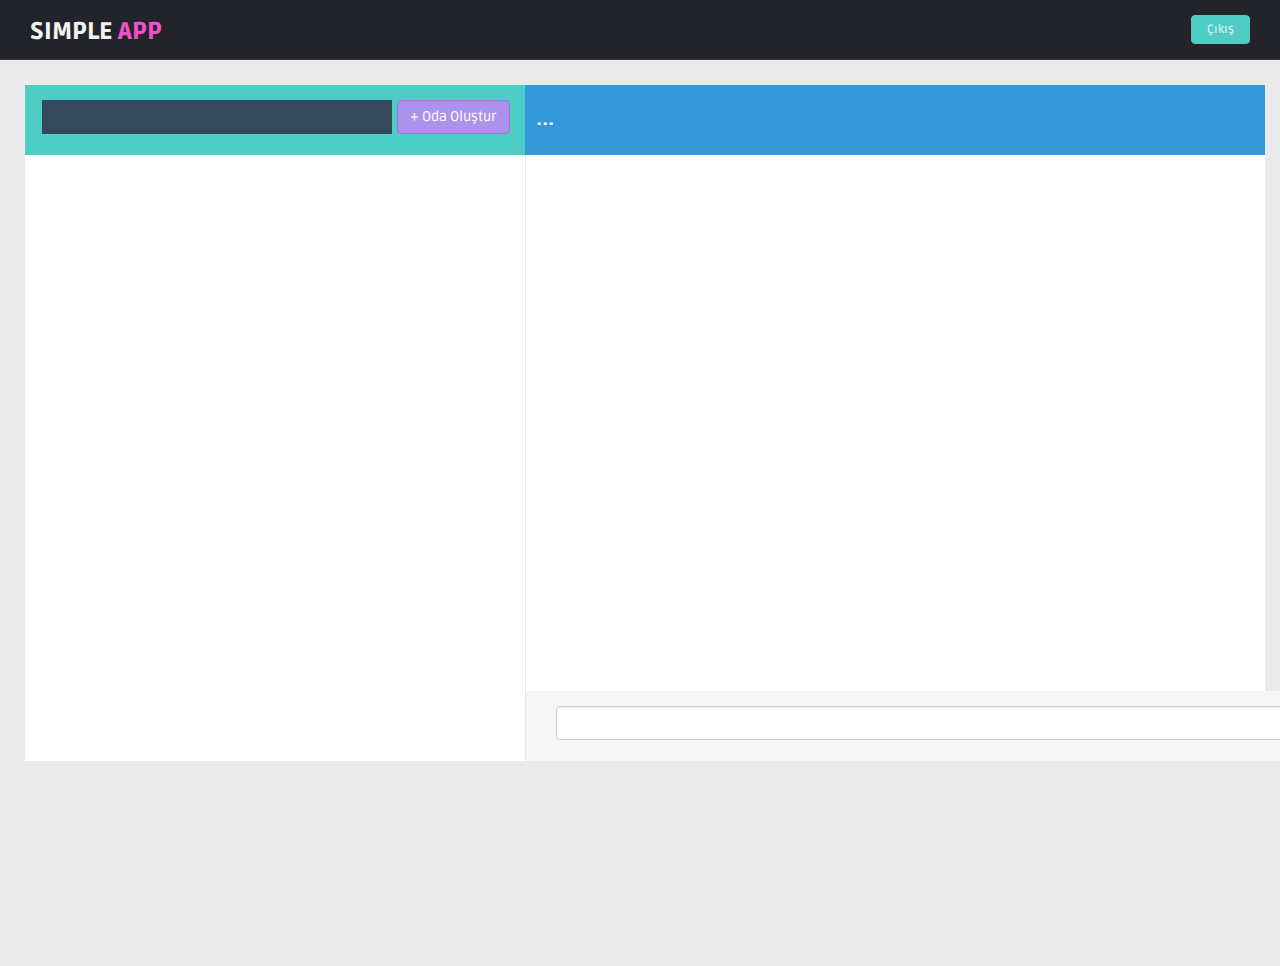
<file: template/index.html>
﻿<!DOCTYPE html>
<html lang="en">

<head>
    <title>Simple App</title>
    <link href="img/favicon.png" rel="icon">
    <!-- Bootstrap core CSS -->
    <link href="lib/bootstrap/css/bootstrap.min.css" rel="stylesheet">
    <!--external css-->
    <link href="lib/font-awesome/css/font-awesome.css" rel="stylesheet" />
    <!-- Custom styles for this template -->
    <link href="css/style.css" rel="stylesheet">
    <link href="css/style-responsive.css" rel="stylesheet">
</head>

<body>

    <template id="room_template">
        <div class="mb" onclick="getRoomMessage(this)" style="cursor: pointer;">
            <div class="weather-3">
              <div class="info">
                <div class="row">
                  <h3 style="margin-left:25px;">MADRID</h3>
                  <div class="col-sm-6 col-xs-6 pull-left">
                    <p class="goleft"><i class="fa fa-tint"></i> 13%</p>
                  </div>
                  <div class="col-sm-6 col-xs-6 pull-right">
                    <p class="goright"><i class="fa fa-flag"></i> 15 MPH</p>
                  </div>
                </div>
              </div>
            </div>
        </div>
    </template>

    <template id="message_template">
        <div class="group-rom">
          <div class="first-part odd">Sam Soffes</div>
          <div class="second-part">Hi Mark, have a minute?</div>
          <div class="third-part">12:30</div>
        </div>    
    </template>
    
    

    <section id="container">
        <!--header start-->
        <header class="header black-bg">
            <a href="index.html" class="logo"><b>SIMPLE<span id="logo_2"> APP</span></b></a>
            <div class="top-menu">
                <ul class="nav pull-right top-menu">
                    <li><a class="logout" href="javascript:logout();">Çıkış</a></li>
                </ul>
            </div>
        </header>
        <!--header end-->

        <!--main content start-->
        <section id="main-content">
            <section class="wrapper site-min-height">
            <div class="chat-room mt">
                <aside class="mid-side">
                    <div class="chat-room-head">
                        <a href="javascript:addRoom();" class="pull-right btn btn-theme02">+ Oda Oluştur</a>
                        <input id="roomName" type="text" class="pull-right position search-btn">
                    </div>
                    <div id="room_list_container" class="rooms">
                        <!--Burada odalar yer alacak-->
                    </div>
                
                </aside>
                <aside class="right-side">
                    <div class="user-head">
                        <p id="chat_title">...</p>
                    </div>
                    <div id="chat_container" class="chat-group" style="height: 600px;width: 100%;display: inline-block; overflow-y: auto;">
                        <!--Burada mesajlar yer alacak-->
                    </div>
                    
                    <footer>
                        <div class="col-md-11">
                            <input id="userMessage" type="text" class="form-control">
                        </div>
                        <div class="col-md-1">
                            <button onclick="addMessage()" class="btn btn-theme pull-right">Gönder</button>
                        </div>
                    </footer>
                </aside>
            </div>
            </section>
        </section>
      <!--main content end-->

    </section>
    <script src="lib/jquery/jquery.min.js"></script>
    <script src="lib/bootstrap/js/bootstrap.min.js"></script>

    <!--firebase js-->

    <script src="index.js"></script>
</body>

</html>
</file>
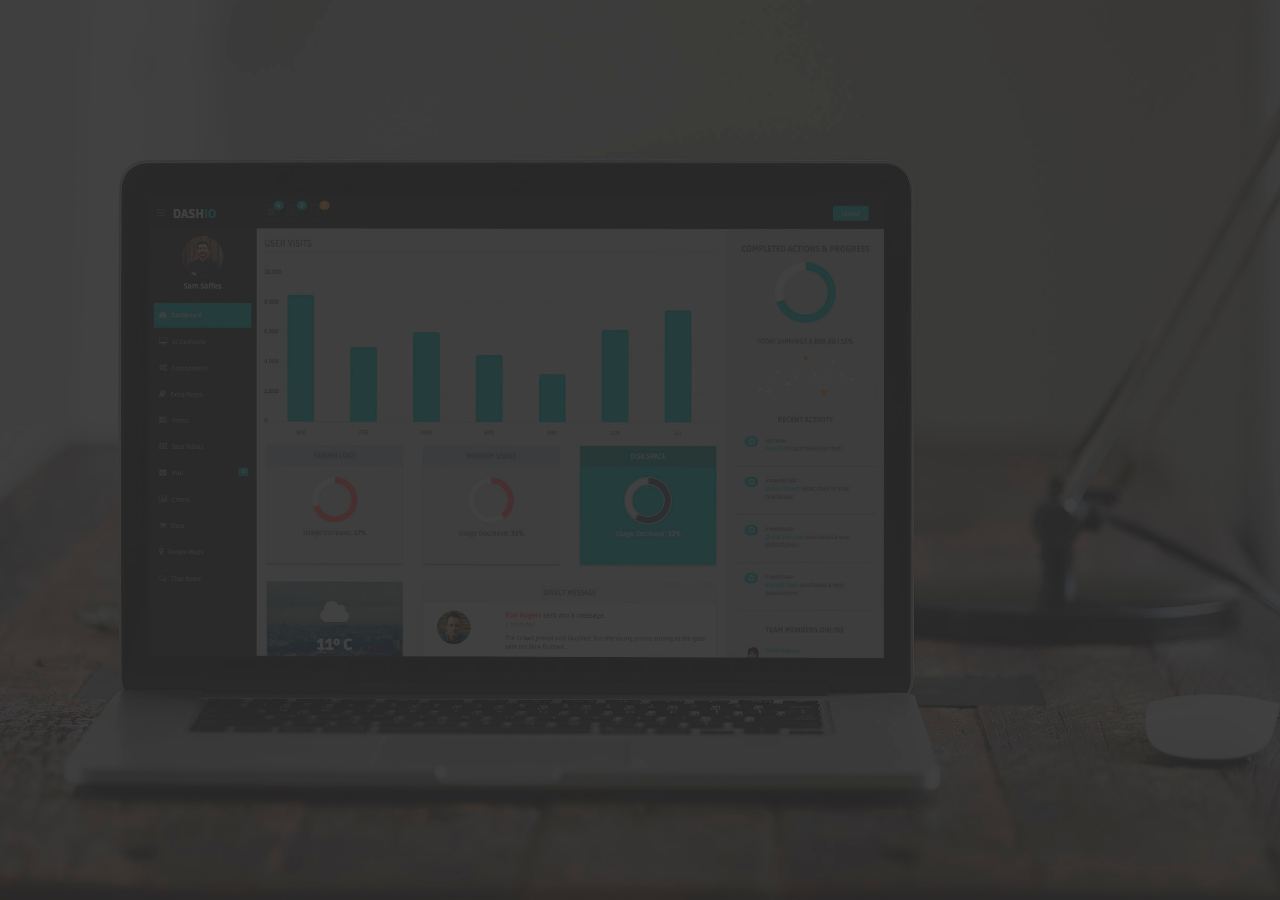
<file: template/login.html>
<html>
  <head>
    <title>Simple App</title>
    <link href="img/favicon.png" rel="icon">
  </head>
    <body >
        <script src="lib/jquery/jquery.min.js"></script>
        <script type="text/javascript" src="lib/jquery.backstretch.min.js"></script>
        <script>
          $.backstretch("img/login-bg.jpg", {
            speed: 500
          });
        </script>
    </body>
</html>
</file>
<file: template/css/style-responsive.css>
@media (min-width: 980px) {
    /*-----*/
    .custom-bar-chart {
        margin-bottom: 40px;
    }

}

@media (min-width: 768px) and (max-width: 979px) {

    .mail-box .sm-side {
        width: 30%;
    }

    .mail-box .lg-side {
        width: 70%;
    }
    /*-----*/
    .custom-bar-chart {
        margin-bottom: 40px;
    }

    /*chat room*/

    .chat-room aside {
        display: block;
    }
    .chat-room .left-side, .chat-room .mid-side, .chat-room .right-side, .chat-room .left-side footer {
        width: 100%;
    }

    .chat-room .left-side footer {
        position: relative;
    }

    ul.chat-user {
        margin-bottom: 20px;
    }

    .chat-room .left-side , .chat-room .mid-side{
        margin-bottom: 10px;

    }

    .chat-room .left-side .user-head , .chat-room-head, .chat-room .right-side .user-head{
        border-radius: 4px 4px 0 0;
        -webit-border-radius: 4px 4px 0 0;
    }
    .chat-room .left-side footer {
        border-radius: 0 0 4px 4px;
        -webkit-border-radius: 0 0 4px 4px;
    }
    /**/
    .chat-room .right-side .user-head {
        float: left;
        width: 100%;
    }

    .chat-room .mid-side footer {
        position: relative;
        float: left;
        width: 100%;
        border-right: 0;
    }

    .chat-txt {
        width: 65%;
    }

    .chat-room .right-side footer {
        width: 100%;
        position: relative;
    }

    .chat-room .mid-side {
        margin-bottom: 0!important;
    }


}

@media (max-width: 768px) {

    .header {
        position: absolute;
    }

    /*sidebar*/

    #sidebar {
        height: auto;
        overflow: hidden;
        position: absolute;
        width: 100%;
        z-index: 1001;
    }


    /* body container */
    #main-content {
        margin: 0px!important;
        position: none !important;
    }

    #sidebar > ul > li > a > span {
        line-height: 35px;
    }

    #sidebar > ul > li {
        margin: 0 10px 5px 10px;
    }
    #sidebar > ul > li > a {
        height:35px;
        line-height:35px;
        padding: 0 10px;
        text-align: left;
    }
    #sidebar > ul > li > a i{
        /*display: none !important;*/
    }

    .mail-info, .mail-info:hover {
        display: none !important;
    }
    #sidebar ul > li > a .arrow, #sidebar > ul > li > a .arrow.open {
        margin-right: 10px;
        margin-top: 15px;
    }

    #sidebar ul > li.active > a .arrow, #sidebar ul > li > a:hover .arrow, #sidebar ul > li > a:focus .arrow,
    #sidebar > ul > li.active > a .arrow.open, #sidebar > ul > li > a:hover .arrow.open, #sidebar > ul > li > a:focus .arrow.open{
        margin-top: 15px;
    }

    #sidebar > ul > li > a, #sidebar > ul > li > ul.sub > li {
        width: 100%;
    }
    #sidebar > ul > li > ul.sub > li > a {
        background: transparent !important ;
    }
    #sidebar > ul > li > ul.sub > li > a:hover {
        
    }


    /* sidebar */
    #sidebar {
        margin: 0px !important;
    }

    /* sidebar collabler */
    #sidebar .btn-navbar.collapsed .arrow {
        display: none;
    }

    #sidebar .btn-navbar .arrow {
        position: absolute;
        right: 35px;
        width: 0;
        height: 0;
        top:48px;
        border-bottom: 15px solid #282e36;
        border-left: 15px solid transparent;
        border-right: 15px solid transparent;
    }


    /*---------*/

    .modal-footer .btn {
        margin-bottom: 0px !important;
    }

    .btn {
        margin-bottom: 5px;
    }




    .mail-box aside {
        display: block;
    }

    .mail-box .sm-side , .mail-box .lg-side{
        width: 100% ;
    }

    /* full calendar fix */
    .fc-header-right {
        left:25px;
        position: absolute;
    }

    .fc-header-left .fc-button {
        margin: 0px !important;
        top: -10px !important;
    }

    .fc-header-right .fc-button {
        margin: 0px !important;
        top: -50px !important;
    }

    .fc-state-active, .fc-state-active .fc-button-inner, .fc-state-hover, .fc-state-hover .fc-button-inner {
        background: none !important;
        color: #FFFFFF !important;
    }

    .fc-state-default, .fc-state-default .fc-button-inner {
        background: none !important;
    }

    .fc-button {
        border: none !important;
        margin-right: 2px;
    }

    .fc-view {
        top: 0px !important;
    }

    .fc-button .fc-button-inner {
        margin: 0px !important;
        padding: 2px !important;
        border: none !important;
        margin-right: 2px !important;
        background-color: #fafafa !important;
        background-image: -moz-linear-gradient(top, #fafafa, #efefef) !important;
        background-image: -webkit-gradient(linear, 0 0, 0 100%, from(#fafafa), to(#efefef)) !important;
        background-image: -webkit-linear-gradient(top, #fafafa, #efefef) !important;
        background-image: -o-linear-gradient(top, #fafafa, #efefef) !important;
        background-image: linear-gradient(to bottom, #fafafa, #efefef) !important;
        filter: progid:dximagetransform.microsoft.gradient(startColorstr='#fafafa', endColorstr='#efefef', GradientType=0) !important;
        -webkit-box-shadow: 0 1px 0px rgba(255, 255, 255, .8) !important;
        -moz-box-shadow: 0 1px 0px rgba(255, 255, 255, .8) !important;
        box-shadow: 0 1px 0px rgba(255, 255, 255, .8) !important;
        -webkit-border-radius: 3px !important;
        -moz-border-radius: 3px !important;
        border-radius: 3px !important;
        color: #646464 !important;
        border: 1px solid #ddd !important;
        text-shadow: 0 1px 0px rgba(255, 255, 255, .6) !important;
        text-align: center;
    }

    .fc-button.fc-state-disabled .fc-button-inner {
        color: #bcbbbb !important;
    }

    .fc-button.fc-state-active .fc-button-inner {
        background-color: #e5e4e4 !important;
        background-image: -moz-linear-gradient(top, #e5e4e4, #dddcdc) !important;
        background-image: -webkit-gradient(linear, 0 0, 0 100%, from(#e5e4e4), to(#dddcdc)) !important;
        background-image: -webkit-linear-gradient(top, #e5e4e4, #dddcdc) !important;
        background-image: -o-linear-gradient(top, #e5e4e4, #dddcdc) !important;
        background-image: linear-gradient(to bottom, #e5e4e4, #dddcdc) !important;
        filter: progid:dximagetransform.microsoft.gradient(startColorstr='#e5e4e4', endColorstr='#dddcdc', GradientType=0) !important;
    }

    .fc-content {
        margin-top: 50px;
    }

    .fc-header-title h2 {
        line-height: 40px !important;
        font-size: 12px !important;
    }

    .fc-header {
        margin-bottom:0px !important;
    }

    /*--*/

    /*.chart-position {*/
        /*margin-top: 0px;*/
    /*}*/

    .timeline-desk .album a {
        margin-bottom: 5px;
        margin-right: 4px;
    }

    .stepy-titles li {
        margin: 10px 3px;
    }

    .mail-option .btn {
        margin-bottom: 0;
    }

    /*-----*/
    .custom-bar-chart {
        margin-bottom: 40px;
    }

    /*menu icon plus minus*/
    .dcjq-icon {
        top: 10px;
    }
    ul.sidebar-menu li ul.sub li a {
        padding: 0;
    }

    /*---*/

    .img-responsive {
        width: 100%;
    }

}



@media (max-width: 480px) {

    .notify-row, .search, .dont-show , .inbox-head .sr-input, .inbox-head .sr-btn{
        display: none;
    }

    .mail-box aside {
        display: block;
    }

    .mail-box .sm-side , .mail-box .lg-side{
        width: 100% ;
    }

    #top_menu .nav > li, ul.top-menu > li {
        float: right;
    }
    .hidden-phone {
        display: none !important;
    }

    .dataTables_filter {
        float: left;
    }

    .dataTables_info {
        margin-bottom: 10px;
    }

    .mail-option .btn {
        margin-bottom: 0;
    }

    .mail-option .inbox-pagination {
        margin-top: 10px;
        float: left;
    }

    .chart-position {
       margin-top: 0px;
     }

    .navbar-inverse .navbar-toggle:hover, .navbar-inverse .navbar-toggle:focus {
        background-color: #ccc;
        border-color:#ccc ;
    }

    /*chat room*/

    .chat-room aside {
        display: block;
    }
    .chat-room .left-side, .chat-room .mid-side, .chat-room .right-side, .chat-room .left-side footer {
        width: 100%;
    }

    .chat-room .left-side footer {
        position: relative;
    }

    ul.chat-user {
        margin-bottom: 20px;
    }

    .chat-room .left-side , .chat-room .mid-side{
        margin-bottom: 10px;

    }

    .chat-room .left-side .user-head , .chat-room-head, .chat-room .right-side .user-head{
        border-radius: 4px 4px 0 0;
        -webit-border-radius: 4px 4px 0 0;
    }
    .chat-room .left-side footer {
        border-radius: 0 0 4px 4px;
        -webkit-border-radius: 0 0 4px 4px;
    }

    /**/
    .chat-room .right-side .user-head {
        width: 100%;
        float: left;
    }

    .chat-room .mid-side footer {
        position: relative;
        float: left;
        width: 100%;
        border-right: 0;
    }

    .chat-txt {
        width: 65%;
    }

    .chat-room .right-side footer {
        width: 100%;
        position: relative;
    }

    .chat-room .mid-side {
        margin-bottom: 0!important;
    }
}

@media (max-width:320px) {
    .login-social-link a {
        padding: 15px 17px !important;
    }

    .notify-row, .search, .dont-show, .inbox-head .sr-input, .inbox-head .sr-btn {
        display: none;
    }

    .mail-box aside {
        display: block ;
    }

    .mail-box .sm-side , .mail-box .lg-side{
        width: 100% ;
    }

    #top_menu .nav > li, ul.top-menu > li {
        float: right;
    }

    .hidden-phone {
        display: none !important;
    }

    .dataTables_filter {
        float: left;
    }

    .dataTables_info {
        margin-bottom: 10px;
    }

    .mail-option .btn {
        margin-bottom: 0;
    }

    .mail-option .inbox-pagination {
        margin-top: 10px;
        float: left;
    }

    .chart-position {
        margin-top: 0px;
    }

    .lock-wrapper {
        margin: 10% auto;
        max-width: 310px;
    }
    .lock-input {
        width: 82%;
    }

    .cmt-form {
        display: inline-block;
        width: 75%;
    }

    .chat-room .mid-side footer .btn-group {
        display: none;
    }
}
</file>
<file: template/css/style.css>
/**
* Template Name: Dashio
* Template URL: https://templatemag.com/dashio-bootstrap-admin-template/
* Author: TemplateMag.com
* License: https://templatemag.com/license/
*/
/*
Template Name: DASHIO - Bootstrap 3.1.1 Admin Theme
Template Version: 1.0
Author: Carlos Alvarez
Website: http://Alvarez.is/
*/

/* Import fonts */
@import url(http://fonts.googleapis.com/css?family=Ruda:400,700,900);

/* BASIC THEME CONFIGURATION */
body {
    color: #797979;
	background: #eaeaea;
    font-family: 'Ruda', sans-serif;
    padding: 0px !important;
    margin: 0px !important;
    font-size:13px;
}

ul li {
    list-style: none;
}

a, a:hover, a:focus {
    text-decoration: none;
    outline: none;
}
::selection {

    background: #4ECDC4;
    color: #fff;
}
::-moz-selection {
    background: #4ECDC4;
    color: #fff;
}

#container {
    width: 100%;
    height: 100%;
}

/* Bootstrap Modifications */
.modal-header {
	background: #4ECDC4;
}

.modal-title {
	color: white;
}

.btn-round {
	border-radius: 20px;
	-webkit-border-radius: 20px;
}

.accordion-heading .accordion-toggle {
	display: block;
	cursor: pointer;
	border-top: 1px solid #F5F5F5;
	padding: 5px 0px;
	line-height: 28.75px;
	text-transform: uppercase;
	color: #1a1a1a;
	background-color: #ffffff;
	outline: none !important;
	text-decoration: none;
}



/*Theme Backgrounds*/

.bg-theme {
	background-color: #4ECDC4;
}

.bg-theme02 {
	background-color: #ac92ec;
}

.bg-theme03 {
  background-color: #48cfad;
}

.bg-theme04 {
  background-color: #ed5565;
}
/*Theme Buttons*/

.btn-theme {
  color: #fff;
  background-color: #4ECDC4;
  border-color: #48bcb4;
}
.btn-theme:hover,
.btn-theme:focus,
.btn-theme:active,
.btn-theme.active,
.open .dropdown-toggle.btn-theme {
  color: #fff;
  background-color: #48bcb4;
  border-color: #48bcb4;
}

.btn-theme02 {
  color: #fff;
  background-color: #ac92ec;
  border-color: #967adc;
}
.btn-theme02:hover,
.btn-theme02:focus,
.btn-theme02:active,
.btn-theme02.active,
.open .dropdown-toggle.btn-theme02 {
  color: #fff;
  background-color: #967adc;
  border-color: #967adc;
}

.btn-theme03 {
  color: #fff;
  background-color: #48cfad;
  border-color: #37bc9b;
}
.btn-theme03:hover,
.btn-theme03:focus,
.btn-theme03:active,
.btn-theme03.active,
.open .dropdown-toggle.btn-theme03 {
  color: #fff;
  background-color: #37bc9b;
  border-color: #37bc9b;
}

.btn-theme04 {
  color: #fff;
  background-color: #ed5565;
  border-color: #da4453;
}
.btn-theme04:hover,
.btn-theme04:focus,
.btn-theme04:active,
.btn-theme04.active,
.open .dropdown-toggle.btn-theme04 {
  color: #fff;
  background-color: #da4453;
  border-color: #da4453;
}

.btn-clear-g {
	color: #48bcb4;
	background: transparent;
	border-color: #48bcb4;
}

.btn-clear-g:hover {
	color: white;
}

hr {
  margin-top: 20px;
  margin-bottom: 20px;
  border: 0;
  border-top: 1px solid #797979;
}



/*Helpers*/

.centered {
	text-align: center;
}

.goleft {
	text-align: left;
}

.goright {
	text-align: right;
}

.mt {
	margin-top: 25px;
}

.mb {
	margin-bottom: 25px;
}


.no-padding {
	padding: 0 !important;
}

.no-margin {
	margin: 0 !important;
}

/*Exclusive Theme Colors Configuration*/

.label-theme {
	background-color: #4ECDC4;
}

.bg-theme {
	background-color: #4ECDC4;
}

ul.top-menu > li > .logout {
	color: #f2f2f2;
	font-size: 12px;
	border-radius: 4px;
	-webkit-border-radius: 4px;
	border: 1px solid #64c3c2 !important;
	padding: 5px 15px;
	margin-right: 15px;
	background: #4ECDC4;
	margin-top: 15px;
}


/*sidebar navigation*/

#sidebar {
    width: 210px;
    height: 100%;
    position: fixed;
    background: #2f323a;
}

#sidebar h5 {
	color: #f2f2f2;
	font-weight: 700;
}

#sidebar ul li {
    position: relative;
}

#sidebar .sub-menu > .sub li  {
    padding-left: 32px;
}

#sidebar .sub-menu > .sub li:last-child {
    padding-bottom: 10px;
}

/*LEFT NAVIGATION ICON*/
.dcjq-icon {
    height:17px;
    width:17px;
    display:inline-block;
    background: url("../img/nav-expand.png") no-repeat top;
    border-radius:3px;
    -moz-border-radius:3px;
    -webkit-border-radius:3px;
    position:absolute;
    right:10px;
    top:15px;
}
.active .dcjq-icon {
    background: url("../img/nav-expand.png") no-repeat bottom;
    border-radius:3px;
    -moz-border-radius:3px;
    -webkit-border-radius:3px;
}
/*---*/

.nav-collapse.collapse {
    display: inline;
}

ul.sidebar-menu , ul.sidebar-menu li ul.sub{
    margin: -2px 0 0;
    padding: 0;
}

ul.sidebar-menu {
    margin-top: 75px;
}

#sidebar > ul > li > ul.sub {
    display: none;
}

#sidebar > ul > li.active > ul.sub, #sidebar > ul > li > ul.sub > li > a {
    display: block;
}

ul.sidebar-menu li ul.sub li{
    background: #2f323a;
    margin-bottom: 0;
    margin-left: 0;
    margin-right: 0;
}

ul.sidebar-menu li ul.sub li:last-child{
    border-radius: 0 0 4px 4px;
    -webkit-border-radius: 0 0 4px 4px;
}

ul.sidebar-menu li ul.sub li a {
    font-size: 12px;
    padding: 6px 0;
    line-height: 35px;
    height: 35px;
    -webkit-transition: all 0.3s ease;
    -moz-transition: all 0.3s ease;
    -o-transition: all 0.3s ease;
    -ms-transition: all 0.3s ease;
    transition: all 0.3s ease;
    color: #aeb2b7;
}

ul.sidebar-menu li ul.sub li a:hover {
	color: white;
	background: transparent;
}

ul.sidebar-menu li ul.sub li.active a {
    color: #4ECDC4;
    -webkit-transition: all 0.3s ease;
    -moz-transition: all 0.3s ease;
    -o-transition: all 0.3s ease;
    -ms-transition: all 0.3s ease;
    transition: all 0.3s ease;
    display: block;
}

ul.sidebar-menu li{
    /*line-height: 20px !important;*/
    margin-bottom: 5px;
    margin-left:10px;
    margin-right:10px;
}

ul.sidebar-menu li.sub-menu{
    line-height: 15px;
}

ul.sidebar-menu li a span{
    display: inline-block;
}

ul.sidebar-menu li a{
    color: #aeb2b7;
    text-decoration: none;
    display: block;
    padding: 15px 0 15px 10px;
    font-size: 12px;
    outline: none;
    -webkit-transition: all 0.3s ease;
    -moz-transition: all 0.3s ease;
    -o-transition: all 0.3s ease;
    -ms-transition: all 0.3s ease;
    transition: all 0.3s ease;
}

ul.sidebar-menu li a.active, ul.sidebar-menu li a:hover, ul.sidebar-menu li a:focus {
    background: #4ECDC4;
    color: #fff;
    display: block;

    -webkit-transition: all 0.3s ease;
    -moz-transition: all 0.3s ease;
    -o-transition: all 0.3s ease;
    -ms-transition: all 0.3s ease;
    transition: all 0.3s ease;
}


ul.sidebar-menu li a i {
    font-size: 15px;
    padding-right: 6px;
}

ul.sidebar-menu li a:hover i, ul.sidebar-menu li a:focus i {
    color: #fff;
}

ul.sidebar-menu li a.active i {
    color: #fff;
}


.mail-info, .mail-info:hover {
    margin: -3px 6px 0 0;
    font-size: 11px;
}

/* MAIN CONTENT CONFIGURATION */
#main-content {
    margin-left: 10px;
}

.header, .footer {
    min-height: 60px;
    padding: 0 15px;
}

.header {
    position: fixed;
    left: 0;
    right: 0;
    z-index: 1002;
}

.black-bg {
    background: #22242a;
    border-bottom: 1px solid #393d46;
}

.wrapper {
    display: inline-block;
    margin-top: 60px;
    padding-left: 15px;
    padding-right: 15px;
    padding-bottom: 15px;
    padding-top: 0px;
    width: 100%;
}

a.logo {
    font-size: 24px;
    color: #f2f2f2;
    float: left;
    margin-top: 15px;
    margin-left: 15px;
    text-transform: uppercase;
}

a.logo b {
    font-weight: 900;
}

a.logo:hover, a.logo:focus {
    text-decoration: none;
    outline: none;
}

a.logo span {
    /*color: #4ECDC4;*/
    color: hsl(315, 85%, 63%);
}


/*notification*/
#top_menu .nav > li, ul.top-menu > li {
    float: left;
}

.notify-row {
    float: left;
    margin-top: 15px;
    margin-left: 92px;
}

.notify-row .notification span.label {
    display: inline-block;
    height: 18px;
    width: 20px;
    padding: 5px;
}

ul.top-menu > li > a {
    color: #666666;
    font-size: 16px;
    border-radius: 4px;
    -webkit-border-radius: 4px;
    border:1px solid #666666 !important;
    padding: 2px 6px;
    margin-right: 15px;
}

ul.top-menu > li > a:hover, ul.top-menu > li > a:focus {
    border:1px solid #b6b6b6 !important;
    background-color: transparent !important;
    border-color: #b6b6b6 !important;
    text-decoration: none;
    border-radius: 4px;
    -webkit-border-radius: 4px;
    color: #b6b6b6 !important;
}

.notify-row .badge {
    position: absolute;
    right: -10px;
    top: -10px;
    z-index: 100;
}

.dropdown-menu.extended {
    max-width: 300px !important;
    min-width: 160px !important;
    top: 42px;
    width: 235px !important;
    padding: 0;
    box-shadow: 0 2px 5px rgba(0, 0, 0, 0.176) !important;
    border: none !important;
    border-radius: 4px;
    -webkit-border-radius: 4px;
}

@media screen and (-webkit-min-device-pixel-ratio:0) {
    /* Safari and Chrome */
    .dropdown-menu.extended  {
        box-shadow: 0 2px 8px rgba(0, 0, 0, 0.176) !important;
    };
    }

.dropdown-menu.extended li p {
    background-color: #F1F2F7;
    color: #666666;
    margin: 0;
    padding: 10px;
    border-radius: 4px 4px 0px 0px;
    -webkit-border-radius: 4px 4px 0px 0px;
}

.dropdown-menu.extended li p.green {
    background-color: #4ECDC4;
    color: #fff;
}

.dropdown-menu.extended li p.yellow {
    background-color: #fcb322;
    color: #fff;
}

.dropdown-menu.extended li a {
    border-bottom: 1px solid #EBEBEB !important;
    font-size: 12px;
    list-style: none;
}

.dropdown-menu.extended li a {
    padding: 15px 10px !important;
    width: 100%;
    display: inline-block;
}

.dropdown-menu.extended li a:hover {
    background-color: #F7F8F9 !important;
    color: #2E2E2E;
}

.dropdown-menu.tasks-bar .task-info .desc {
    font-size: 13px;
    font-weight: normal;
}

.dropdown-menu.tasks-bar .task-info .percent {
    display: inline-block;
    float: right;
    font-size: 13px;
    font-weight: 600;
    padding-left: 10px;
    margin-top: -4px;
}

.dropdown-menu.extended .progress {
    margin-bottom: 0 !important;
    height: 10px;
}

.dropdown-menu.inbox li a .photo img {
    border-radius: 2px 2px 2px 2px;
    float: left;
    height: 40px;
    margin-right: 4px;
    width: 40px;
}

.dropdown-menu.inbox li a .subject {
    display: block;
}

.dropdown-menu.inbox li a .subject .from {
    font-size: 12px;
    font-weight: 600;
}

.dropdown-menu.inbox li a .subject .time {
    font-size: 11px;
    font-style: italic;
    font-weight: bold;
    position: absolute;
    right: 5px;
}

.dropdown-menu.inbox li a .message {
    display: block !important;
    font-size: 11px;
}

.top-nav  {
    margin-top: 7px;
}

.top-nav ul.top-menu > li .dropdown-menu.logout {
    width: 268px !important;

}

.top-nav li.dropdown .dropdown-menu {
    float: right;
    right: 0;
    left: auto;
}

.dropdown-menu.extended.logout > li {
    float: left;
    text-align: center;
    width: 33.3%;
}

.dropdown-menu.extended.logout > li:last-child {
    float: left;
    text-align: center;
    width: 100%;
    background: #a9d96c;
    border-radius: 0 0 3px 3px;
}

.dropdown-menu.extended.logout > li:last-child > a, .dropdown-menu.extended.logout > li:last-child > a:hover {
    color: #fff;
    border-bottom: none !important;
    text-transform: uppercase;
}

.dropdown-menu.extended.logout > li:last-child > a:hover > i{
    color: #fff;
}

.dropdown-menu.extended.logout > li > a {
    color: #a4abbb;
    border-bottom: none !important;
}

.full-width .dropdown-menu.extended.logout > li > a:hover {
    background: none !important;
    color: #50c8ea !important;
}

.dropdown-menu.extended.logout > li > a:hover {
    background: none !important;
}

.dropdown-menu.extended.logout > li > a:hover i {
    color: #50c8ea;
}

.dropdown-menu.extended.logout > li > a i {
    font-size: 17px;
}

.dropdown-menu.extended.logout > li > a > i {
    display: block;
}

.top-nav ul.top-menu > li > a {
    border: 1px solid #eeeeee;
    border-radius: 4px;
    -webkit-border-radius: 4px;
    padding: 6px;
    background: none;
    margin-right: 0;
}
.top-nav ul.top-menu > li {
    margin-left: 10px;
}

.top-nav ul.top-menu > li > a:hover, .top-nav ul.top-menu > li > a:focus {
    border:1px solid #F1F2F7;
    background: #F1F2F7;

}

.top-nav .dropdown-menu.extended.logout {
    top: 50px;
}

.top-nav .nav .caret {
    border-bottom-color: #A4AABA;
    border-top-color: #A4AABA;
}
.top-nav ul.top-menu > li > a:hover .caret {
    border-bottom-color: #000;
    border-top-color: #000;
}

.log-arrow-up {
    background: url("../img/arrow-up.png") no-repeat;
    width: 20px;
    height: 11px;
    position: absolute;
    right: 20px;
    top: -10px;
}

/*----*/

.notify-arrow {
    border-style: solid;
    border-width: 0 9px 9px;
    height: 0;
    margin-top: 0;
    opacity: 0;
    position: absolute;
    left: 7px;
    top: -18px;
    transition: all 0.25s ease 0s;
    width: 0;
    z-index: 10;
    margin-top: 10px;
    opacity: 1;
}

.notify-arrow-yellow {
    border-color: transparent transparent #FCB322;
    border-bottom-color: #FCB322 !important;
    border-top-color: #FCB322 !important;
}
.notify-arrow-green {
    border-color: transparent transparent #4ECDC4;
    border-bottom-color: #4ECDC4 !important;
    border-top-color: #4ECDC4 !important;
}



/*--sidebar toggle---*/

.sidebar-toggle-box {
    float: left;
    padding-right: 15px;
    margin-top: 20px;
}

.sidebar-toggle-box .fa-bars {
    cursor: pointer;
    display: inline-block;
    font-size: 20px;
}


.sidebar-closed > #sidebar > ul {
    display: none;
}

.sidebar-closed #main-content {
    margin-left: 0px;
}

.sidebar-closed #sidebar {
    margin-left: -180px;
}


/* Dash Side */

.ds {
	background: #d6d9dc;
	padding-top: 20px;
}

.ds h4 {
	font-size: 14px;
	font-weight: 700;
}

.ds i {
	font-size: 14px;
}

.ds .desc {
	border-bottom: 1px dotted #979797;
	display: inline-block;
	padding: 15px 0;
	width: 100%;
}

.ds .desc:hover {
	background: #ffffff;
}

.ds .thumb {
	width: 30px;
	margin: 0 10px 0 20px;
	display: block;
	float: left;
}

.ds .details {
	width: 170px;
	float: left;
}

.ds > .desc p {
	font-size: 11px;
}

.ds p > muted {
	font-size: 9px;
	text-transform: uppercase;
	font-style: italic;
	color: #666666
}

.ds a {
	color: #4ECDC4;
}

/* MAIN CHART CONFIGURATION */
.main-chart {
	padding-top: 20px;
}

.border-head h3 {
    border-bottom: 1px solid #c9cdd7;
    margin-top: 0;
    margin-bottom: 20px;
    padding-bottom: 5px;
    font-weight: normal;
    font-size: 18px;
    display: inline-block;
    width: 100%;
    font-weight: 300;
}

.custom-bar-chart {
    height: 290px;
    margin-top: 20px;
    margin-left: 10px;
    position: relative;
    border-bottom: 1px solid #c9cdd7;
}

.custom-bar-chart .bar {
    height: 100%;
    position: relative;
    width: 6%;
    margin: 0px 4%;
    float: left;
    text-align: center;
    z-index: 10;
}

.custom-bar-chart .bar .title {
    position: absolute;
    bottom: -30px;
    width: 100%;
    text-align: center;
    font-size: 11px;
}

.custom-bar-chart .bar .value {
    position: absolute;
    bottom: 0;
    background: #4ECDC4;
    color: #4ECDC4;
    width: 100%;
    -webkit-border-radius: 5px 5px 0 0;
    -moz-border-radius: 5px 5px 0 0;
    border-radius: 5px 5px 0 0;
    -webkit-transition: all .3s ease;
    -moz-transition: all .3s ease;
    -ms-transition: all .3s ease;
    -o-transition: all .3s ease;
    transition: all .3s ease;
}



.custom-bar-chart .bar .value:hover {
    background: #2f2f2f;
    color: #fff;
}

.y-axis {
    color: #555555;
    position: absolute;
    text-align: left;
    width: 100%;
    font-size: 11px;
}

.y-axis li {
    border-top: 1px dashed #dbdce0;
    display: block;
    height: 58px;
    width: 100%;
}

.y-axis li:last-child {
    border-top: none;
}

.y-axis li span {
    display: block;
    margin: -10px 0 0 -60px;
    padding: 0 10px;
    width: 40px;
}


/*Donut Chart Main Page Conf*/
.donut-main {
	display: block;
	text-align: center;
}

.donut-main h4 {
	font-weight: 700;
	font-size: 16px;
}

/* *************************************************************************************
PANELS CONFIGURATIONS
*************************************************************************************** */

/*Panel Size*/

.pn {
	height: 250px;
	box-shadow: 0 2px 1px rgba(0, 0, 0, 0.2);
}


/*Grey Panel*/

.grey-panel {
	text-align: center;
	background: #dfdfe1;
}
.grey-panel .grey-header {
	background: #ccd1d9;
	padding: 3px;
	margin-bottom: 15px;
}
.grey-panel h5 {
	font-weight: 200;
	margin-top: 10px;
}
.grey-panel p {
	margin-left: 5px;
}
/* Specific Conf for Donut Charts*/
.donut-chart p {
	margin-top: 20px;
	font-weight: 700;
	margin-left: 15px;
}
.donut-chart h2 {
	font-weight: 900;
	color: #FF6B6B;
	font-size: 38px;
}

/* Dark Blue*/

.darkblue-panel {
	text-align: center;
	background: #444c57;
}
.darkblue-panel .darkblue-header {
	background: transparent;
	padding: 3px;
	margin-bottom: 15px;
}
.darkblue-panel h1 {
	color: #f2f2f2;
}
.darkblue-panel h5 {
	font-weight: 200;
	margin-top: 10px;
	color: white;
}
.darkblue-panel footer {
	color: white;
}
.darkblue-panel footer h5 {
	margin-left:10px;
	margin-right: 10px;
	font-weight: 700;
}

/*Green Panel*/
.green-panel {
	text-align: center;
	background: #4ECDC4;
}
.green-panel .green-header {
	background: #43b1a9;
	padding: 3px;
	margin-bottom: 15px;
}
.green-panel h5 {
	color: white;
	font-weight: 200;
	margin-top: 10px;
}
.green-panel h3 {
	color: white;
	font-weight: 100;
}
.green-panel p {
	color: white;
}

/*White Panel */
.white-panel {
	text-align: center;
	background: #ffffff;
}
.white-panel .white-header {
	background: #f3f3f3;
	padding: 3px;
	margin-bottom: 15px;
}
.white-panel .small {
	font-size: 10px;
	color: #ccd1d9;
}

/*STOCK CARD Panel*/
.card {
  background: white;
  box-shadow: 0 2px 1px rgba(0, 0, 0, 0.2);
  margin-bottom: 1em;
  height: 250px;
}
.stock .stock-chart {
  background: #00c5de;
}
.stock .stock-chart #chart {
    height: 10.7em;
    background: url(http://i.imgbox.com/abmuNQx2) center bottom no-repeat;
}
.stock .current-price {
  background: #1d2122;
  padding: 10px;
}
.stock .current-price .info abbr {
    display: block;
    color: #f8f8f8;
    font-size: 1.5em;
    font-weight: 600;
    margin-top: 0.18em;
}
.stock .current-price .changes {
    text-align: right;
}
.stock .changes .up {
	color: #4fd98b
}
.stock .current-price .changes .value {
      font-size: 1.8em;
      font-weight: 700;
}
.stock .summary {
    color: #2f2f2f;
    display: block;
    background: #f2f2f2;
    padding: 10px;
	text-align: center;
}
.stock .summary strong {
	font-weight: 900;
	font-size: 14px;
}

/*Content Panel*/
.content-panel {
	background: #ffffff;
	box-shadow: 0px 3px 2px #aab2bd;
	padding-top: 15px;
	padding-bottom: 5px;
}
.content-panel h4 {
	margin-left: 10px;
}

/*WEATHER PANELS*/

/* Weather 1 */
.weather {
	background: url(../img/weather.jpg) no-repeat center top;
	text-align: center;
	background-position: center center;
}
.weather i {
	color: white;
	margin-top: 45px;
}
.weather h2 {
	color: white;
	font-weight: 900;
}
.weather h4 {
	color: white;
	font-weight: 900;
	letter-spacing: 1px;
}

/* Weather 2 */
.weather-2 {
	background: #e9f0f4;
}
.weather-2 .weather-2-header {
	background: #54bae6;
	padding-top: 5px;
	margin-bottom: 5px;
}
.weather-2 .weather-2-header p {
	color: white;
	margin-left: 5px;
	margin-right: 5px;
}
.weather-2 .weather-2-header p small {
	font-size: 10px;
}
.weather-2 .data {
	margin-right: 10px;
	margin-left: 10px;
	color: #272b34;
}
.weather-2 .data h5 {
	margin-top: 0px;
	font-weight: lighter;
}
.weather-2 .data h1{
	margin-top: 2px;
}

/* Weather 3 */
.weather-3 {
	background: #ffcf00;
}

.weather-3 i {
	color: white;
	margin-top: 30px;
	font-size: 70px;
}
.weather-3 h1 {
	margin-top: 10px;
	color: white;
	font-weight: 900;
}
.weather-3 .info {
	background: #f2f2f2;
}
.weather-3 .info i {
	font-size: 15px;
	color: #c2c2c2;
	margin-bottom: 0px;
	margin-top: 10px;
}
.weather-3 .info h3 {
	font-weight: 900;
	margin-bottom: 0px;
}
.weather-3 .info p {
	margin-left: 10px;
	margin-right: 10px;
	margin-bottom: 16px;
	color: #c2c2c2;
	font-size: 15px;
	font-weight: 700;
}


/* Message Panel */
.message-p {
	background: #f5f5f5;
}
.message-p .message-header {
	background: #dcdfe3;
	padding: 3px;
	margin-bottom: 15px;
	text-align: center;
}
.message-p h5 {
	font-weight: 200;
	margin-top: 10px;
}
.message-p p {
	margin-left: 10px;
}
.message-p .small {
	font-size: 11px;
	color: #aab2bd;
	margin-top: -10px;
}
.message-p name {
	color: #ed5565;
	font-weight: 700;
}
.message-p .message {
	font-size: 12px;
}
.message-p .form-inline {
	margin-left: 10px;
}
.message-p .form-inline .form-group {
	width: 80%;
}
.message-p .form-inline .form-control {
	width: 100%
}

/*Twitter Panel*/
.twitter-panel {
	background: #4fc1e9;
	text-align: center;
}
.twitter-panel i {
	color: white;
	margin-top: 40px;
}
.twitter-panel p {
	color: #f5f5f5;
	margin: 10px;
}
.twitter-panel .user {
	color: white;
	font-weight: 900;
}


/* Instagram Panel*/
.instagram-panel {
	background: url(../img/instagram.jpg) no-repeat center top;
	text-align: center;
	background-position: center center;
}
.instagram-panel i {
	color: white;
	margin-top: 35px;
}
.instagram-panel p {
	margin: 5px;
	color: white;
}

/* Product Panel */
.product-panel {
	background: #dadad2;
	text-align: center;
	padding-top: 50px;
	height: 100%;
}

/* Product Panel 2*/
.product-panel-2 {
	background: #dadad2;
	text-align: center;
}
.product-panel-2 .badge {
	position: absolute;
	top: 20px;
	left: 35px;
}
.badge-hot {
	background: #ed5565;
	width: 70px;
	height: 70px;
	line-height: 70px;
	font-size: 18px;
	color: #fff;
	text-align: center;
	border-radius: 100%;
}

/* Soptify Panel */
#spotify {
	background: url(../img/lorde.jpg) no-repeat center top;
	margin-top: -15px;
	background-attachment: relative;
	background-position: center center;
	min-height: 220px;
	width: 100%;
    -webkit-background-size: 100%;
    -moz-background-size: 100%;
    -o-background-size: 100%;
    background-size: 100%;
    -webkit-background-size: cover;
    -moz-background-size: cover;
    -o-background-size: cover;
    background-size: cover;
}
#spotify .btn-clear-g {
	top: 15%;
	right: 10px;
	position: absolute;
	margin-top: 5px;
}
#spotify .sp-title {
	bottom: 15%;
	left: 25px;
	position: absolute;
	color: #efefef;
}
#spotify .sp-title h3 {
	font-weight: 900;
}
#spotify .play{
	bottom: 18%;
	right: 25px;
	position: absolute;
	color: #efefef;
	font-size: 20px
}
.followers {
	margin-left: 5px;
	margin-top: 5px;
}

/* BLOG PANEL */
#blog-bg {
	background: url(../img/blog-bg.jpg) no-repeat center top;
	margin-top: -15px;
	background-attachment: relative;
	background-position: center center;
	min-height: 150px;
	width: 100%;
    -webkit-background-size: 100%;
    -moz-background-size: 100%;
    -o-background-size: 100%;
    background-size: 100%;
    -webkit-background-size: cover;
    -moz-background-size: cover;
    -o-background-size: cover;
    background-size: cover;
}
#blog-bg .badge {
	position: absolute;
	top: 20px;
	left: 35px;
}
.badge-popular {
	background: #3498db;
	width: 70px;
	height: 70px;
	line-height: 70px;
	font-size: 13px;
	color: #fff;
	text-align: center;
	border-radius: 100%;
}
.blog-title {
	background: rgba(0,0,0,0.5);
	bottom: 100px;
	padding: 6px;
	color: white;
	font-weight: 700;
	position: absolute;
	display: block;
	width: 120px;
}
.blog-text {
	margin-left: 8px;
	margin-right: 8px;
	margin-top: 15px;
	font-size: 12px;
}

/* Calendar Configuration */
#calendar {
	color: white;
	padding: 0px !important;
}
.calendar-month-header {
	background: #43b1a9;
}

/* TODO PANEL */
.steps{
  display: block;
}
.steps input[type=checkbox] {
  display: none;
}
.steps input[type=submit]{
  background: #f1783c;
  border: none;
  padding: 0px;
  margin: 0 auto;
  width: 100%;
  height: 55px;
  color: white;
  text-transform: uppercase;
  font-weight: 900;
  font-size: 11px;
  letter-spacing: 1px;
  cursor: pointer;
  transition: background 0.5s ease
}
.steps input[type=submit]:hover{
  background: #8fde9c;
}
.steps label{
  background: #393D40;
  height: 65px;
  line-height: 65px;
  width: 100%;
  display: block;
  border-bottom: 1px solid #44494e;
  color: #889199;
  text-transform: uppercase;
  font-weight: 900;
  font-size: 11px;
  letter-spacing: 1px;
  text-indent: 52px;
  cursor: pointer;
  transition: all 0.7s ease;
  margin: 0px;
}
.steps label:before{
  content:"";
  width: 12px;
  height: 12px;
  display: block;
  position: absolute;
  margin: 26px 0px 0px 18px;
  border-radius: 100%;
  transition: border 0.7s ease
}
.steps label:hover{
  background: #2B2E30;
  color: #46b7e5
}
.steps label:hover:before{
  border: 1px solid #46b7e5;
}
#op1:checked ~ label[for=op1]:before,
#op2:checked ~ label[for=op2]:before,
#op3:checked ~ label[for=op3]:before{
  border: 2px solid #96c93c;
  background: url('[data-uri]') no-repeat center center;
}

/* PROFILE PANELS */
/* Profile 01*/
#profile-01 {
	background: url(../img/profile-01.jpg) no-repeat center top;
	margin-top: -15px;
	background-attachment: relative;
	background-position: center center;
	min-height: 150px;
	width: 100%;
    -webkit-background-size: 100%;
    -moz-background-size: 100%;
    -o-background-size: 100%;
    background-size: 100%;
    -webkit-background-size: cover;
    -moz-background-size: cover;
    -o-background-size: cover;
    background-size: cover;
}
#profile-01 h3 {
	color: white;
	padding-top: 50px;
	margin: 0px;
	text-align: center;
}
#profile-01 h6 {
	color: white;
	text-align: center;
	margin-bottom: 0px;
	font-weight: 900;
}
.profile-01 {
	background: #4ECDC4;
	height: 50px;
}
.profile-01:hover {
	background: #2f2f2f;
  -webkit-transition: background-color 0.6s;
  -moz-transition: background-color 0.6s;
  -o-transition: background-color 0.6s;
  transition: background-color 0.6s;
  cursor: pointer;
}
.profile-01 p {
	color: white;
	padding-top: 15px;
	font-weight: 400;
	font-size: 15px;
}

/* Profile 02*/
#profile-02 {
	background: url(../img/profile-02.jpg) no-repeat center top;
	margin-top: -15px;
	background-attachment: relative;
	background-position: center center;
	min-height: 200px;
	width: 100%;
    -webkit-background-size: 100%;
    -moz-background-size: 100%;
    -o-background-size: 100%;
    background-size: 100%;
    -webkit-background-size: cover;
    -moz-background-size: cover;
    -o-background-size: cover;
    background-size: cover;
}
#profile-02 .user {
	padding-top: 40px;
	text-align: center;
}
#profile-02 h4 {
	color: white;
	margin:0px;
	padding-top: 8px;
}
.pr2-social a {
	color: #cdcdcd;
}
.pr2-social a:hover {
	color: #4ECDC4;
}
.pr2-social i {
	margin-top: 15px;
	margin-right: 12px;
	font-size: 20px;
}


/*spark line*/
.chart {
    display: inline-block;
    text-align: center;
    width: 100%;
}
.chart .heading {
    text-align: left;
}
.chart .heading span {
    display: block;
}
.panel.green-chart .chart-tittle {
    font-size: 16px;
    padding: 15px;
    display: inline-block;
    font-weight:normal;
    background: #99c262;
    width: 100%;
    -webkit-border-radius: 0px 0px 4px 4px;
    border-radius: 0px 0px 4px 4px;
}
#barchart {
    margin-bottom: -15px;
    display: inline-block;
}
.panel.green-chart .chart-tittle .value {
    float: right;
    color: #c0f080;
}
.panel.green-chart {
    background: #a9d96c;
    color: #fff;
}
.panel.terques-chart {
    background: transparent;
    color: #797979;
}
.panel.terques-chart .chart-tittle .value {
    float: right;
    color: #fff;
}
.panel.terques-chart .chart-tittle .value a {
    color: #2f2f2f;
    font-size: 12px;
}
.panel.terques-chart .chart-tittle .value a:hover, .panel.terques-chart .chart-tittle .value a.active {
    color: #4ECDC4;
    font-size: 12px;
}
.panel.terques-chart .chart-tittle {
    font-size: 16px;
    padding: 15px;
    display: inline-block;
    font-weight:normal;
    background: #39b7ac;
    width: 100%;
    -webkit-border-radius: 0px 0px 4px 4px;
    border-radius: 0px 0px 4px 4px;
}
.inline-block {
    display: inline-block;
}

/* showcase background */
.showback {
	background: #ffffff;
	padding: 15px;
	margin-bottom: 15px;
	box-shadow: 0px 3px 2px #aab2bd;
}

/* Font Awesome Showcase */
.fontawesome-list .fa-hover a {
	display: block;
	color: #222;
	line-height: 32px;
	height: 32px;
	padding-left: 10px;
	border-radius: 4px;
}

.fontawesome-list i {
	margin-right: 8px;
}

/* Grid Showcase*/

	margin-bottom: 15px;
}

.show-grid [class^=col-] {
	padding-top: 10px;
	padding-bottom: 10px;
	background-color: #ccc;
	border: 1px solid #ddd;
}

.show-grid [class^=col-]:hover {
	background-color: white;
}

/* Calendar Events - Calendar.html*/
.external-event {
	cursor: move;
	display: inline-block !important;
	margin-bottom: 7px !important;
	margin-right: 7px !important;
	padding: 10px;
}

.drop-after {
	padding-top: 15px;
	margin-top: 15px;
	border-top: 1px solid #ccc;
}

.fc-state-default, .fc-state-default .fc-button-inner {
	background: #f2f2f2;
}

.fc-state-active .fc-button-inner {
	background: #FFFFFF;
}

/* Gallery Configuration */
.photo-wrapper {
  display: block;
  position: relative;
  overflow: hidden;
  background-color: #4ECDC4;
  -webkit-transition: background-color 0.4s;
  -moz-transition: background-color 0.4s;
  -o-transition: background-color 0.4s;
  transition: background-color 0.4s;
}
.project .overlay {
  position: absolute;
  text-align: center;
  color: #fff;
  opacity: 0;
  filter: alpha(opacity=0);
  -webkit-transition: opacity 0.4s;
  -moz-transition: opacity 0.4s;
  -o-transition: opacity 0.4s;
  transition: opacity 0.4s;

}

.project:hover .photo-wrapper {
  background-color: #4ECDC4;
	background-image:url(../img/zoom.png);
	background-repeat:no-repeat;
	background-position:center;
	top: 0;
	bottom: 0;
	left: 0;
	right: 0;
	position: relative;
}
.project:hover .photo {
  opacity: 10;
  filter: alpha(opacity=4000);
  opacity: 0.1;
  filter: alpha(opacity=40);
}
.project:hover .overlay {
  opacity: 100;
  filter: alpha(opacity=10000);
  opacity: 1;
  filter: alpha(opacity=100);
}



/* EZ Checklist */
.ez-checkbox {
	margin-right: 5px;
}

.ez-checkbox, .ez-radio {
	height: 20px;
	width: 20px;
}

.brand-highlight {
background: #fffbcc !important;
}


/* FORMS CONFIGURATION */
.form-panel {
	background: #ffffff;
	margin: 10px;
	padding: 10px;
	box-shadow: 0px 3px 2px #aab2bd;
	text-align: left;
}

label {
	font-weight: 400;
}

.form-horizontal.style-form .form-group {
	border-bottom: 1px solid #eff2f7;
	padding-bottom: 15px;
	margin-bottom: 15px;
}

.round-form {
	border-radius: 500px;
	-webkit-border-radius: 500px;
}

@media (min-width: 768px) {
		.form-horizontal .control-label {
		text-align: left;
	}
}

#focusedInput {
	border: 1px solid #ed5565;
	box-shadow: none;
}

.add-on {
	float: right;
	margin-top: -37px;
	padding: 3px;
	text-align: center;
}

.add-on .btn {
	height: 34px;
}

/* TOGGLE CONFIGURATION */
.has-switch {
    border-radius: 30px;
    -webkit-border-radius: 30px;
    display: inline-block;
    cursor: pointer;
    line-height: 1.231;
    overflow: hidden;
    position: relative;
    text-align: left;
    width: 80px;
    -webkit-mask: url('../img/mask.png') 0 0 no-repeat;
    mask: url('../img/mask.png') 0 0 no-repeat;
    -webkit-user-select: none;
    -moz-user-select: none;
    -ms-user-select: none;
    -o-user-select: none;
    user-select: none;
}
.has-switch.deactivate {
    opacity: 0.5;
    filter: alpha(opacity=50);
    cursor: default !important;
}
.has-switch.deactivate label,
.has-switch.deactivate span {
    cursor: default !important;
}
.has-switch > div {
    width: 162%;
    position: relative;
    top: 0;
}
.has-switch > div.switch-animate {
    -webkit-transition: left 0.25s ease-out;
    -moz-transition: left 0.25s ease-out;
    -o-transition: left 0.25s ease-out;
    transition: left 0.25s ease-out;
    -webkit-backface-visibility: hidden;
}
.has-switch > div.switch-off {
    left: -63%;
}
.has-switch > div.switch-off label {
    background-color: #7f8c9a;
    border-color: #bdc3c7;
    -webkit-box-shadow: -1px 0 0 rgba(255, 255, 255, 0.5);
    -moz-box-shadow: -1px 0 0 rgba(255, 255, 255, 0.5);
    box-shadow: -1px 0 0 rgba(255, 255, 255, 0.5);
}
.has-switch > div.switch-on {
    left: 0%;
}
.has-switch > div.switch-on label {
    background-color: #41cac0;
}
.has-switch input[type=checkbox] {
    display: none;
}
.has-switch span {
    cursor: pointer;
    font-size: 14.994px;
    font-weight: 700;
    float: left;
    height: 29px;
    line-height: 19px;
    margin: 0;
    padding-bottom: 6px;
    padding-top: 5px;
    position: relative;
    text-align: center;
    width: 50%;
    z-index: 1;
    -webkit-box-sizing: border-box;
    -moz-box-sizing: border-box;
    box-sizing: border-box;
    -webkit-transition: 0.25s ease-out;
    -moz-transition: 0.25s ease-out;
    -o-transition: 0.25s ease-out;
    transition: 0.25s ease-out;
    -webkit-backface-visibility: hidden;
}
.has-switch span.switch-left {
    border-radius: 30px 0 0 30px;
    background-color: #2A3542;
    color: #41cac0;
    border-left: 1px solid transparent;
}
.has-switch span.switch-right {
    border-radius: 0 30px 30px 0;
    background-color: #bdc3c7;
    color: #ffffff;
    text-indent: 7px;
}
.has-switch span.switch-right [class*="fui-"] {
    text-indent: 0;
}
.has-switch label {
    border: 4px solid #2A3542;
    border-radius: 50%;
    -webkit-border-radius: 50%;
    float: left;
    height: 29px;
    margin: 0 -21px 0 -14px;
    padding: 0;
    position: relative;
    vertical-align: middle;
    width: 29px;
    z-index: 100;
    -webkit-transition: 0.25s ease-out;
    -moz-transition: 0.25s ease-out;
    -o-transition: 0.25s ease-out;
    transition: 0.25s ease-out;
    -webkit-backface-visibility: hidden;
}
.switch-square {
    border-radius: 6px;
    -webkit-border-radius: 6px;
    -webkit-mask: url('../img/mask.png') 0 0 no-repeat;
    mask: url('../img/mask.png') 0 0 no-repeat;
}
.switch-square > div.switch-off label {
    border-color: #7f8c9a;
    border-radius: 6px 0 0 6px;
}
.switch-square span.switch-left {
    border-radius: 6px 0 0 6px;
}
.switch-square span.switch-left [class*="fui-"] {
    text-indent: -10px;
}
.switch-square span.switch-right {
    border-radius: 0 6px 6px 0;
}
.switch-square span.switch-right [class*="fui-"] {
    text-indent: 5px;
}
.switch-square label {
    border-radius: 0 6px 6px 0;
    border-color: #41cac0;
}


/* TABLES CONF*/
.dataTables_paginate.paging_bootstrap.pagination {
	float: right;
	margin-top: -5px;
	margin-bottom: 15px;
}

.dataTables_paginate {
	padding: 15px 0;
}
.dataTables_paginate.paging_bootstrap.pagination li {
	float: left;
	margin: 0 1px;
	border: 1px solid #ddd;
	border-radius: 3px;
	-webkit-border-radius: 3px;
}
ul li {
	list-style: none;
}
.dataTables_paginate.paging_bootstrap.pagination li a {
	color: #797979;
	padding: 5px 10px;
	display: inline-block;
}
.dataTables_paginate.paging_bootstrap.pagination li:hover a, .dataTables_paginate.paging_bootstrap.pagination li.active a {
	color: #fff;
	background: #4ECDC4;
	border-radius: 3px;
	-webkit-border-radius: 3px;
}

/*LOGIN CONFIGURATION PAGE*/
.form-login {
	max-width: 330px;
	margin: 100px auto 0;
	background: #fff;
	border-radius: 5px;
	-webkit-border-radius: 5px;
}

.form-login h2.form-login-heading {
	margin: 0;
	padding: 25px 20px;
	text-align: center;
	background: #4ecdc4;
	border-radius: 5px 5px 0 0;
	-webkit-border-radius: 5px 5px 0 0;
	color: #fff;
	font-size: 20px;
	text-transform: uppercase;
	font-weight: 300;
}
.login-wrap {
	padding: 20px;
}
.login-wrap .registration {
	text-align: center;
}
.login-social-link {
	display: block;
	margin-top: 20px;
	margin-bottom: 15px;
}


/*LOCK SCREEN CONF*/
#showtime {
	width: 100%;
	color: #fff;
	font-size: 50px;
	margin-bottom: 30px;
	margin-top: 250px;
	display: inline-block;
	text-align: center;
	font-weight: 400;
}

.lock-screen {
	text-align: center;
}

.lock-screen a {
	color: white;
}

.lock-screen a:hover {
	color: #48cfad
}

.lock-screen i {
	font-size: 60px;
}

.lock-screen .modal-content {
	position: relative;
	background-color: #f2f2f2;
	background-clip: padding-box;
	border: 1px solid #999;
	border: 1px solid rgba(0, 0, 0, .2);
	border-radius: 5px;
}


/* PROFILE PAGE CONF */
.profile-pic img {
	width: 130px;
	height: 130px;
	border-radius: 50%;
	-webkit-border-radius: 50%;
	border: 10px solid #f1f2f7;
	margin-top: 20px;
}

.profile-text h6 {
	margin-top: -10px;
	margin-bottom: 20px;
	color: #d3d3d3;
}

.profile-text h3 {
	font-weight: 700;
	color: #48cfad;
}

.profile-text h4 {
	color: #48cfad;
}

profile-text p {
	margin-left: 10px;
}

.right-divider {
	border-right: 1px solid #d3d3d3;
	height: 100%;
}

.panel-heading .nav {
	border: medium none;
	font-size: 13px;
	margin-left: 0px;
	margin-right: 0px;
	text-transform: uppercase;
}

.nav-tabs {
	background: #e0e1e7;
}

.nav-tabs a {
	color: #2f2f2f;
}

.grey-style {
	background: #f2f4f6;
	padding: 10px;
	height: 45px;
}

.detailed h4 {
	text-align: center;
	text-transform: uppercase;
	border-bottom: 1px solid #e2e2e2;
	font-weight: 700;
	color: #48cfad;
}

ul.my-friends {
	margin: 0px;
	margin-top: 16px;
	margin-left: 10px;
	padding: 0;
}

ul.my-friends li .friends-pic {
	display: inline-block;
	float: left;
	overflow: hidden;
	margin: 4px;
}

.recent-activity {
	border-collapse: collapse;
	border-spacing: 0;
	display: table;
	position: relative;
	table-layout: fixed;
	width: 100%;
}

.recent-activity:before {
	background-color: #eeeeee;
	bottom: 0;
	content: "";
	left: 50%;
	position: absolute;
	top: 50px;
	width: 2px;
	z-index: 0;
}

.activity-icon {
	border-radius: 50%;
	-webkit-border-radius: 50%;
	color: #FFFFFF;
	height: 30px;
	line-height: 30px;
	text-align: center;
	width: 30px;
	margin: 20px auto 20px;
	position: relative;
}

.activity-panel {
	padding: 15px 30px;
	background: #f2f2f2;
	border-radius: 5px;
	-webkit-border-radius: 5px;
	position: relative;
	text-align: center;
}

.activity-panel h5{
	font-weight: 700;
}

/* INVOICE CONF */
.well.green {
	background-color: #48cfad;
	color: #fff;
	border: none;
}
.well.well-small {
	padding: 13px;
	width: auto;
}
.invoice-body {
	padding: 30px;
}
.invoice-body h1 {
	font-weight: 900;
}
.invoice-body h4 {
	margin-left: 0px;
}

/* Map Wrap*/
#map {
	width: 100%;
	height: 450px;
}


/*PRICING TABLE*/
.custom-box {
	background:#FFFFFF;
	border: 1px solid #DCDBD7;
	margin: 30px 0;
	padding: 30px 20px 35px;
	text-align: center;
}
.servicetitle hr {
	border: 0 none;
	height:3px;
	margin: 10px auto;
	width: 80px;
	background-color:#4ECDC4;
}
.icn-main-container {
	position: relative;
}
.icn-container {
	display: inline-block;
	width: 100px;
	height: 100px;
	border-radius:500px;
	text-align: center;
	margin:10px 0;
	font-weight:600;
	font-size: 2.4em;
	line-height: 100px;
	color: #fff;
	background-color:#4ECDC4;
		-webkit-transition: all 0.6s ease-in-out;
		transition: all 0.6s ease-in-out;
}
.icn-container.active,
.icn-container:hover {
	background:#2B2E31 !important;
}
.pricing {list-style:none; padding:10px 0 20px;}
.pricing li {
	border-bottom: 1px solid #DCDBD7;
	font-size: 13px;
	font-weight: 100;
	line-height: 34px;
	margin: 0 auto;
	padding: 0;
	text-align: center;
	width: 70%;
	-webkit-transition: background-color .4s linear, color .4s linear;
	-moz-transition: background-color .4s linear, color .4s linear;
	-o-transition: background-color .4s linear, color .4s linear;
	-ms-transition: background-color .4s linear, color .4s linear;
	transition: background-color .4s linear, color .4s linear; }

.pricing li:last-child {border-bottom:0px solid #fff;}


/* FAQ CONF */
.dmbox {
	margin: 0;
	border: 0;
	border: 1px solid #EDEDED;
	background-color: #fff;
	padding: 9px 18px;
	-webkit-border-radius: 0;
	-moz-border-radius: 0;
	border-radius: 0;
	text-align:center;
	-webkit-transition: background 0.3s ease-out;
	transition: background 0.3s ease-out;
}

.dm-icon {
	display: inline-block;
	cursor: pointer;
	margin: 15px;
	width: 105px;
	height: 105px;
	border-radius: 50%;
	text-align: center;
	position: relative;
	z-index: 1;
	background:#2B2E31;
	color: #ffffff;
}
.dm-icon:after {
	pointer-events: none;
	position: absolute;
	width: 100%;
	height: 100%;
	border-radius: 50%;
	content: '';
	-webkit-box-sizing: content-box;
	-moz-box-sizing: content-box;
	box-sizing: content-box;
}

.dm-icon:before {
	speak: none;
	line-height: 105px;
	font-style: normal;
	font-weight: normal;
	font-variant: normal;
	text-transform: none;
	display: block;
	-webkit-font-smoothing: antialiased;
}

.dm-icon:active,
.dm-icon:hover {
	background: #4ECDC4
}


/* 404 & 500 Error Pages Conf*/
.p404 img {
	margin-top: 120px;
}

.p404 h1 {
	font-weight: 900;
}


/* MAIL CONFIGURATION - INBOX, MAIL COMPOSE & MAIL VIEW  */
.mail-nav {
    margin:15px -15px 0 -15px;
}
.mail-nav li a {
    border-radius:0;
    -webkit-border-radius:0;
    border-top:1px solid #f2f3f6;
    padding:15px;
    border-right:3px solid rgba(0,0,0,0);
    color: #a2a2a2;
}
.mail-nav>li>a:hover,.mail-nav>li>a:focus {
    background:#fafafa;
    color:#4ECDC4;
    border-right:3px solid #1fb5ad;
}
.mail-nav>li.active>a,.mail-nav>li.active>a:hover,.mail-nav>li.active>a:focus {
    background:#fafafa;
    color:#4ECDC4;
    border-right:3px solid #4ECDC4;
}
.mail-nav>li+li {
    margin-left:0;
    margin-top:0px;
}
.mail-nav i {
    font-size:16px;
    margin-right:10px;
}
.inbox-notification {
    margin-top:-2px;
}
.user-head .inbox-avatar {
    width:65px;
    float:left;
}
.user-head .inbox-avatar img {
    border-radius:4px;
    -webkit-border-radius:4px;
}
.user-head .user-name {
    display:inline-block;
    margin:0 0 0 10px;
}
.user-head .user-name h5 {
    font-size:14px;
    margin-top:15px;
    margin-bottom:0;
    font-weight:300;
}
.user-head .user-name h5 a {
    color:#fff;
}
.user-head .user-name span a {
    font-size:12px;
    color:#87e2e7;
}

.user-head p {
    font-size:24px;
    color:#ffffff;
    padding-top: 6px;
    font-weight: 600;
}

a.mail-dropdown {
    background:#80d3d9;
    padding:3px 5px;
    font-size:10px;
    color:#01a7b3;
    border-radius:2px;
    margin-top:20px;
}
.inbox-body {
    padding:20px;
}
.btn-compose {
    background:#4ECDC4;
    padding:12px 0;
    text-align:center;
    width:100%;
    color:#fff;
}
.btn-compose:hover,.btn-compose:focus {
    background:#1ca59e;
    color:#fff;
}

.btn-compose i {
	padding: 5px;
}

ul.inbox-nav {
    display:inline-block;
    width:100%;
    margin:0;
    padding:0;
}
.inbox-divider {
    border-bottom:1px solid #d5d8df;
}
.inbox-action {
    margin-top:50px;
}
.src-position {
    margin-top:-7px;
}
.mail-src-position {
    margin-top:-3px;
}
ul.labels-info {
    border-bottom:1px solid #f1f2f7;
    margin-bottom:10px;
}
ul.inbox-nav li {
    display:inline-block;
    line-height:45px;
    width:100%;
}
ul.inbox-nav li a {
    color:#6a6a6a;
    line-height:45px;
    width:100%;
    display:inline-block;
    padding:0 20px;
}
ul.inbox-nav li a:hover,ul.inbox-nav li.active a,ul.inbox-nav li a:focus {
    color:#6a6a6a;
    background:#d5d7de;
}
ul.inbox-nav li a i {
    padding-right:10px;
    font-size:16px;
    color:#6a6a6a;
}
ul.inbox-nav li a span.label {
    margin-top:13px;
}
ul.labels-info li h4 {
    padding-top:5px;
    color:#5c5c5e;
    font-size:15px;
    text-transform:uppercase;
}
ul.labels-info li {
    margin:0;
}
ul.labels-info li a {
    color:#6a6a6a;
    border-radius:0;
    padding-left:0;
    padding-right:0;
}
ul.labels-info li a:hover,ul.labels-info li a:focus {
    color:#6a6a6a;
    background:none;
}
ul.labels-info li img {
    margin-right:10px;
}
.nav.nav-pills.nav-stacked.labels-info p {
    margin-bottom:0;
    padding:0 22px;
    color:#9d9f9e;
    font-size:11px;
}
.inbox-head {
    padding:20px;
    background:#41cac0;
    color:#fff;
    border-radius:0 4px 0 0;
    -webkit-border-radius:0 4px 0 0;
    min-height:80px;
}
.inbox-head h3 {
    margin:0;
    display:inline-block;
    padding-top:6px;
    font-weight:300;
}
.inbox-head .sr-input {
    height:40px;
    border:none;
    box-shadow:none;
    padding:0 10px;
    float:left;
    border-radius:4px 0 0 4px;
    color:#8a8a8a;
}
.inbox-head .sr-btn {
    height:40px;
    border:none;
    background:#00a6b2;
    color:#fff;
    padding:0 20px;
    border-radius:0 4px 4px 0;
    -webkit-border-radius:0 4px 4px 0;
}
.wht-bg {
    background:#fff;
}
.wht-bg h4 {
    font-size:24px;
    color:#a2a2a2;
    font-weight:300;
}
.table-inbox-wrap {
    margin:0 -15px;
}
.mail-checkbox {
    margin-right:10px;
}
.table-inbox {
    margin:0;
}
.table-inbox tr td {
    padding:12px !important;
}
.table-inbox tr td:first-child {
    width:5%;
}
.table-inbox tr td:first-child .icheckbox_minimal {
    margin-left:15px;
}
.table-inbox tr td:hover {
    cursor:pointer;
}
.table-inbox tr td .fa-star.inbox-started,.table-inbox tr td .fa-star:hover {
    color:#f78a09;
}
.table-inbox tr td .fa-star {
    color:#d5d5d5;
}
.table-inbox tr.unread td {
    font-weight:600;
    background:#f7f7f7;
}

.table-inbox tr.unread a {
    color: #32323a;
}
.table-inbox tr a {
    color: #767676;
}

ul.inbox-pagination {
    float:right;
}
ul.inbox-pagination li {
    float:left;
}

.pagination li a {
    color: #32323a;
}
.mail-option {
    display:inline-block;
    margin-bottom:10px;
    width:100%;
}
.mail-option .chk-all {
    float:left;
}
.mail-option .chk-all,.mail-option .btn-group {
    margin-right:5px;
}
.mail-option .chk-all,.mail-option .btn-group a.btn {
    border:1px solid #e7e7e7;
    padding:5px 10px;
    display:inline-block;
    background:#fcfcfc;
    color:#afafaf;
    border-radius:3px !important;
    -webkit-border-radius:3px !important;
}
.inbox-pagination a.np-btn {
    border:1px solid #e7e7e7;
    padding:5px 15px;
    display:inline-block;
    background:#fcfcfc;
    color:#afafaf;
    border-radius:3px !important;
    -webkit-border-radius:3px !important;
}
.mail-option .chk-all input[type=checkbox] {
    margin-top:0;
}
.mail-option .btn-group a.all {
    padding:0;
    border:none;
}
.inbox-pagination a.np-btn {
    margin-left:5px;
}
.inbox-pagination li span {
    display:inline-block;
    margin-top:7px;
    margin-right:5px;
}
.fileinput-button {
    border:1px solid #e6e6e6;
    background:#eeeeee;
}
.inbox-body .modal .modal-body input,.inbox-body .modal .modal-body textarea {
    border:1px solid #e6e6e6;
    box-shadow:none;
}
.btn-send,.btn-send:hover {
    background:#00A8B3;
    color:#fff;
}
.btn-send:hover {
    background:#009da7;
}
.modal-header h4.modal-title {
    font-weight:300;
    font-family:'Open Sans',sans-serif;
}
.modal-body label {
    font-weight:400;
    font-family: 'Open Sans',sans-serif;
}

.compose-mail {
    width: 100%;
    display: inline-block;
    position: relative;
    margin-top: 20px;
}


.compose-mail .compose-options {
    color: #979797;
    cursor: pointer;
    display: inline-block;
    font-size: 14px;
    position: absolute;
    right: 10px;
    top: 7px;
}

.compose-mail input, .compose-mail input:focus {
    border:none;
    padding: 0;
    width: 80%;
    float: left;
}
.compose-mail .form-group {
    border:1px solid #F2F3F6;
    display: inline-block;
    width: 100%;
    margin-bottom: 0;
}

.compose-mail .form-group label {
    line-height: 34px;
    width: 10%;
    float: left;
    padding-left: 5px;
    margin-bottom: 0;
}

.compose-editor input {
    margin-top: 15px;
}

.compose-editor {
    margin-bottom: 15px;
    display: inline-block;
    width: 100%;
}

.compose-btn {
    float: left;
    margin-top: 6px;
}

.mail-header h4 {
    font-weight: 300;
}

.mail-sender, .attachment-mail {
    width: 100%;
    display: inline-block;
    margin: 20px 0;
    border-top:1px solid #EFF2F7 ;
    border-bottom:1px solid #EFF2F7 ;
    padding: 10px 0;

}

.mail-sender img {
    width: 30px;
    border-radius: 3px;
    -webkit-border-radius: 3px;
}

.mail-sender .date {
    line-height: 30px;
    margin-bottom: 0;
    text-align: right;
}

.view-mail a, .attachment-mail a:hover {
    color: #4ECDC4;
}

.attachment-mail a{
    color: #4ECDC4;
}

.attachment-mail ul li  {
    float: left;
    width: 200px;
    margin-right: 15px;
    margin-top: 15px;
    list-style: none;
}

.attachment-mail ul li a.atch-thumb img {
    width: 200px;
    height: 180px;
    margin-bottom: 10px;
}

.attachment-mail ul li a.name span {
    float: right;
    color: #767676;
}


/*CHAT ROOM & LOBBY CONFIGURATION*/

/*chat room*/
.chat-room {
    border-collapse: collapse;
    border-spacing: 0;
    display: table;
    table-layout: fixed;
    width: 100%;
    position: relative;
}

.chat-room aside {
    display: table-cell;
    float: none;
    height: 100%;
    padding: 0;
    vertical-align: top;
}

.chat-room .mid-side {
    width: 500px;
    background: #fff;
    border-right: 1px solid #e5e8ef;
}

.chat-room .right-side {
    width: 100%;
    background: #fff;
}

.chat-room .right-side .user-head {
    background: #3498db;
    color: #FFFFFF;
    min-height: 70px;
    padding: 10px;
    border-left: 1px solid #3498db;
    margin-left: -1px;
    position: relative;
}


.chat-room .user-head i {
   float: left;
   font-size: 40px;
   margin-right: 10px;
}

.chat-room .user-head h3 {
    margin: 6px 0 0 0;
    font-weight: 100;
    letter-spacing: 1px;
}

.chat-room-head {
    background:#4ECDC4;
    color: #FFFFFF;
    min-height: 70px;
    padding: 15px;
}

.chat-room-head h3 {
    margin: 5px 0 0;
    font-weight: 100;
    letter-spacing: 1px;
    display: inline-block;
}

.chat-room-head .search-btn {
    width: 350px;
    height: 34px;
    -webkit-transition: all .3s ease;
    -moz-transition: all .3s ease;
    -ms-transition: all .3s ease;
    -o-transition: all .3s ease;
    transition: all .3s ease;
    box-shadow: none;
    background: #34495e;
    padding:0 5px 0 5px;
    margin-top: 0px;
    margin-right: 5px;
    border: none;
    color: #fff;
}

.chat-room-head .search-btn:focus::-moz-placeholder {
    color: #fff;
}

ul.chat-list li a {
    color: #6a6a6a;
    display: block;
    padding: 15px;
    font-weight: 300;
}
ul.chat-list li a:hover, ul.chat-list li.active a {
    color: #00a9b4;
    background: #f2f4f7;
}

ul.chat-list li h4 {
    padding: 17px 15px;
    margin: 0;
    font-size: 14px;
    font-weight: 600;
    border-bottom: 1px solid #D5D7DE;
}

ul.chat-list li h4 i {
    padding-right: 5px;
}

ul.chat-list li a span {
    padding-left: 10px;
}

ul.chat-list li a i.fa-times {
    color: #9fa3b0;
}

ul.chat-list li.active {
    color: #00a9b4;
    background: #f2f4f7;
}

ul.chat-list {
    border-bottom: 1px solid #d5d7de;
}

ul.chat-user  {
    margin-bottom: 200px;
}

ul.chat-user li {
    border-bottom: none;
}

ul.chat-user li a:hover{
    background: none;
    color: #6a6a6a;
}

.chat-room .mid-side footer {
    background: #f6f6f6;
    padding: 15px;
    height: 70px;
    width: 75%;
    position: absolute;
    bottom: 0;
    border-right: 1px solid #E5E8EF;
}

.chat-room .right-side footer {
    background: #f6f6f6;
    padding: 15px;
    height: 70px;
    width: 75%;
    position: absolute;
    bottom: 0;
    border-right: 1px solid #E5E8EF;
}

/*.chat-room .right-side footer {
    background: #fff;
    padding: 15px;
    height: 70px;
    width: 25%;
    position: absolute;
    bottom: 0;
    border-top: 1px solid #E5E8EF;
    border-radius: 0 0 4px 0;
    -webkit-border-radius: 0 0 4px 0;
}*/

.room-desk {
    display: inline-block;
    margin-bottom: 30px;
    width: 100%;
    padding: 15px;
}

.room-desk h4 {
    text-transform: uppercase;
    font-weight: 300;
    font-size: 16px;
    margin: 5px 0 0 0;
}

.rooms  {
    padding: 15px;
}

.room-box {
    border: 1px solid #e7e7e7;
    background: #f7f8fa;
    padding: 10px;
    display: inline-block;
    width: 100%;
    margin-top: 10px;
    margin-right: 10px;
    border-radius: 2px;
    -webkit-border-radius: 2px;
}

.room-box:hover {
	background: #f0f0f0
}

.room-box h5 {
    margin: 0 0 5px 0;
    font-weight: 300;
    font-size: 16px;
}
.room-box h5 a {
    color: #4ECDC4;
}

.chat-tools {
    float: right;
    padding: 3px;
    width: 40px;
    height: 35px;
    line-height: 30px;
    border-radius: 3px;
    -webkit-border-radius: 3px;
    text-align: center;
    margin-top: 6px;
    margin-left: 10px;
}

.chat-tools i {
    font-size: 16px !important;
    float: none !important;
    margin-right: 0 !important;
    color: #fff;
}

.invite-row {
    background: #ecf0f1;
    padding: 6px 10px;
    display: inline-block;
    width: 100%;
}

.invite-row h4 {
    font-size: 16px;
    font-weight: 300;
}

ul.chat-available-user {
    padding: 10px;
}

ul.chat-available-user li {
    margin-bottom: 15px;
}

ul.chat-available-user li a {
    color: #6a6a6a;
}

ul.chat-available-user li a:hover {
    color: #4ECDC4;
}


.group-rom {
    width: 100%;
    float: left;
    border-bottom: 1px solid #eaebee;
}

.group-rom .first-part, .group-rom .second-part, .group-rom .third-part {
    float: left;
    padding: 15px;
}

.group-rom .first-part {
    width: 25%;
}

.group-rom .first-part.odd {
    background: #f7f8fa;
    color: #6a6a6a;
    font-weight: 600;
}

.group-rom .second-part{
    width: 60%;
}

.group-rom .third-part{
    width: 15%;
    color: #d4d3d3;
}

.last-group {
	margin-bottom: 70px;
}

.chat-txt {
    float: left;
    width: 75%;
    margin-right: 5px;
}

.lobby {
    padding: 0 !important;
}


/* GOOGLE MAPS - SCRIPT HELPER*/
#gmap-list,#gmap-tabs {
    height:450px;
}
.gmaps {
    height:300px;
    width:100%;
}
.ullist {
    border-bottom:#ccc 1px solid;
    margin-left:20px;
}
.ullist li {
    display:inline-block;
    margin-left:5px;
}
.ullist li a {
    display:inline-block;
    padding:10px 20px !important;
    border-top:#ccc 1px solid;
    border-left:#ccc 1px solid;
    border-right:#ccc 1px solid;
    -moz-border-radius:3px 3px 0 0;
    -webkit-border-radius:3px 3px 0 0;
    border-radius:3px 3px 0 0;
    background:#f1f1f1;
}
.ullist li.active a {
    background:#fff;
    border-bottom:#fff 1px solid;
    position:relative;
    top:1px;
    margin-bottom: -1px;
}


.btn-facebook {
  color: #fff;
  background-color: #5193ea;
  border-color: #2775e2;
}
.btn-facebook:hover,
.btn-facebook:focus,
.btn-facebook:active,
.btn-facebook.active,
.open .dropdown-toggle.btn-facebook {
  color: #fff;
  background-color: #2775e2;
  border-color: #2775e2;
}

.btn-twitter {
  color: #fff;
  background-color: #44ccfe;
  border-color: #2bb4e8;
}
.btn-twitter:hover,
.btn-twitter:focus,
.btn-twitter:active,
.btn-twitter.active,
.open .dropdown-toggle.btn-twitter {
  color: #fff;
  background-color: #2bb4e8;
  border-color: #2bb4e8;
}


/*badge*/
.badge.bg-primary {
    background: #8075c4;
}

.badge.bg-success {
    background: #a9d86e;
}

.badge.bg-warning {
    background: #FCB322;
}

.badge.bg-important {
    background: #ff6c60;
}

.badge.bg-info {
    background: #41cac0;
}

.badge.bg-inverse {
    background: #2A3542;
}


/*easy pie chart*/
.easy-pie-chart {
    display: inline-block;
    padding: 30px 0;
}

.chart-info, .chart-info .increase, .chart-info .decrease {
    display: inline-block;
}

.chart-info {
    width: 100%;
    margin-bottom:5px;
}

.chart-position {
    margin-top: 70px;
}

.chart-info span {
    margin: 0 3px;
}

.chart-info .increase {
    background: #ff6c60;
    width: 10px;
    height: 10px;
}

.chart-info .decrease {
    background: #f2f2f2;
    width: 10px;
    height: 10px;
}

.panel-footer.revenue-foot {
    background-color: #e6e7ec;
    -webkit-border-radius: 0px 0px 4px 4px;
    border-radius: 0px 0px 4px 4px;
    border: none;
    padding: 0;
    width: 100%;
    display: inline-block;
}

@media screen and (-webkit-min-device-pixel-ratio:0) {
    /* Safari and Chrome */
    .panel-footer.revenue-foot {
        margin-bottom: -4px;
    };
    }


.panel-footer.revenue-foot ul  {
    margin: 0;
    padding: 0;
    width: 100%;
    display: inline-flex;
}

.panel-footer.revenue-foot ul li {
    float: left;
    width: 33.33%;
}

.panel-footer.revenue-foot ul li.first a:hover, .panel-footer.revenue-foot ul li.first a {
    -webkit-border-radius: 0px 0px 0px 4px;
    border-radius: 0px 0px 0px 4px;
}

.panel-footer.revenue-foot ul li.last a:hover, .panel-footer.revenue-foot ul li.last a {
    -webkit-border-radius: 0px 0px 4px 0px;
    border-radius: 0px 0px 4px 0px;
    border-right: none;

}

.panel-footer.revenue-foot ul li a{
    display: inline-block;
    width: 100%;
    padding: 14px 15px;
    text-align: center;
    border-right: 1px solid #d5d8df;
    color: #797979;
}

.panel-footer.revenue-foot ul li a:hover, .panel-footer.revenue-foot ul li.active a {
    background: #fff;
    position: relative;
}

.panel-footer.revenue-foot ul li a i {
    color: #c6cad5;
    display: block;
    font-size: 16px;
}
.panel-footer.revenue-foot ul li a:hover i, .panel-footer.revenue-foot ul li.active a i {
    color: #ff6c60;
    display: block;
    font-size: 16px;
}


/*fontawesome*/
.fontawesome-icon-list h2 {
    margin-top: 0;
    font-size: 20px;
    font-weight: 300;
}

.fontawesome-icon-list .col-sm-4, .fontawesome-icon-list .col-md-3, .fontawesome-icon-list .col-xs-6 {
    margin-bottom: 10px;
}

.fontawesome-icon-list .page-header {
    border-bottom: 1px solid #C9CDD7;
}

.fontawesome-icon-list a {
    color: #797979;
}

.fontawesome-icon-list a:hover{
    color: #35404D;
}

.fontawesome-icon-list i {
    font-size: 16px;
    padding-right: 10px;
}

#web-application, #text-editor, #directional, #video-player, #brand, #medical, #currency {
    margin-top: 10px;
}

/*flot chart*/
.flot-chart .chart, .flot-chart .pie, .flot-chart .bars {
    height: 300px;
}


/*xchart*/
.demo-xchart {
    height: 400px;
    width: 100%;
}


/*todolist*/
#sortable {
    list-style-type: none;
    margin: 0 0 20px 0;
    padding: 0;
    width: 100%;
}
#sortable li {
    padding-left: 3em;
    font-size: 12px;
}
#sortable li i {
    position: absolute;
    left:6px;
    padding:4px 10px 0 10px;
    cursor: pointer;
}

#sortable li input[type=checkbox]{
    margin-top: 0;
}

.ui-sortable > li {
    padding: 15px 0 15px 35px !important ;
    position: relative;
    background: #f5f6f8;
    margin-bottom: 2px;
    border-bottom   : none !important;
}

.ui-sortable li.list-primary {
    border-left: 3px solid #41CAC0;
}

.ui-sortable li.list-success {
    border-left: 3px solid #78CD51;
}

.ui-sortable li.list-danger {
    border-left: 3px solid #FF6C60;
}

.ui-sortable li.list-warning {
    border-left: 3px solid #F1C500;
}

.ui-sortable li.list-info {
    border-left: 3px solid #58C9F3;
}

.ui-sortable li.list-inverse {
    border-left: 3px solid #BEC3C7;
}

/*footer*/
.site-footer {
    background: #4ECDC4;
    color: #fff;
    padding: 15px 0;
}

.site-footer p {
  margin-bottom: 5px;
}

.credits, .credits a {
  color: #fff;
}

.go-top {
    margin-right: 1%;
    margin-top: -25px;
    float: right;
    background: rgba(255,255,255,.5);
    width: 20px;
    height: 20px;
    border-radius: 50%;
    -webkit-border-radius: 50%;
}

.go-top i {
    color: #2A3542;
}

.site-min-height {
    min-height: 900px;
}





/* Contact Form */

#contact {
  padding: 40px 0;
}

.contact-form {

}

.contact-form label {
   color: #999;
}

.contact-form input, .contact-form textarea {
  padding: 10px 12px;
  border-radius: 0;
  box-shadow: none;
  font-size: 14px;
  height: auto;
}

.contact-form .form-send {
  text-align: center;
}

.contact-form .form-send button  {
  background: #4ECDC4;
  border: 0;
  padding: 10px 30px;
  color: #fff;
  transition: 0.4s;
  cursor: pointer;
}

.contact-form .form-send button:hover {
  background: #2cb5ab;
}

.contact-form .validate {
  display: none;
  color: red;
  margin: 0 0 15px 0;
  font-weight: 400;
  font-size: 13px;
}

.contact-form .loading {
  display: none;
  color: #555;
  background: #fff;
  text-align: center;
  padding: 15px;
  margin: 15px 0;
}

.contact-form .loading:before {
  content: "";
  display: inline-block;
  border-radius: 50%;
  width: 24px;
  height: 24px;
  border: 3px solid #18d26e;
  border-top-color: #eee;
  -webkit-animation: animate-loading 1s linear infinite;
  animation: animate-loading 1s linear infinite;
}

@-webkit-keyframes animate-loading {
  0% {
    -webkit-transform: rotate(0deg);
    transform: rotate(0deg);
  }

  100% {
    -webkit-transform: rotate(360deg);
    transform: rotate(360deg);
  }
}

@keyframes animate-loading {
  0% {
    -webkit-transform: rotate(0deg);
    transform: rotate(0deg);
  }

  100% {
    -webkit-transform: rotate(360deg);
    transform: rotate(360deg);
  }
}

.contact-form .error-message {
  display: none;
  color: #fff;
  background: #ed3c0d;
  text-align: center;
  padding: 15px;
  font-weight: 600;
  margin: 15px 0;
}

.contact-form .sent-message {
  display: none;
  color: #fff;
  background: #18d26e;
  text-align: center;
  padding: 15px;
  font-weight: 600;
  margin: 15px 0;
}

/* Copyrights */

#copyrights {
  background: #222222;
  padding: 20px 0;
  text-align: center;
}

#copyrights p {
  margin-bottom: 5px;
  color: #fff;
}

#copyrights a {
  color: #fff;
}
</file>
